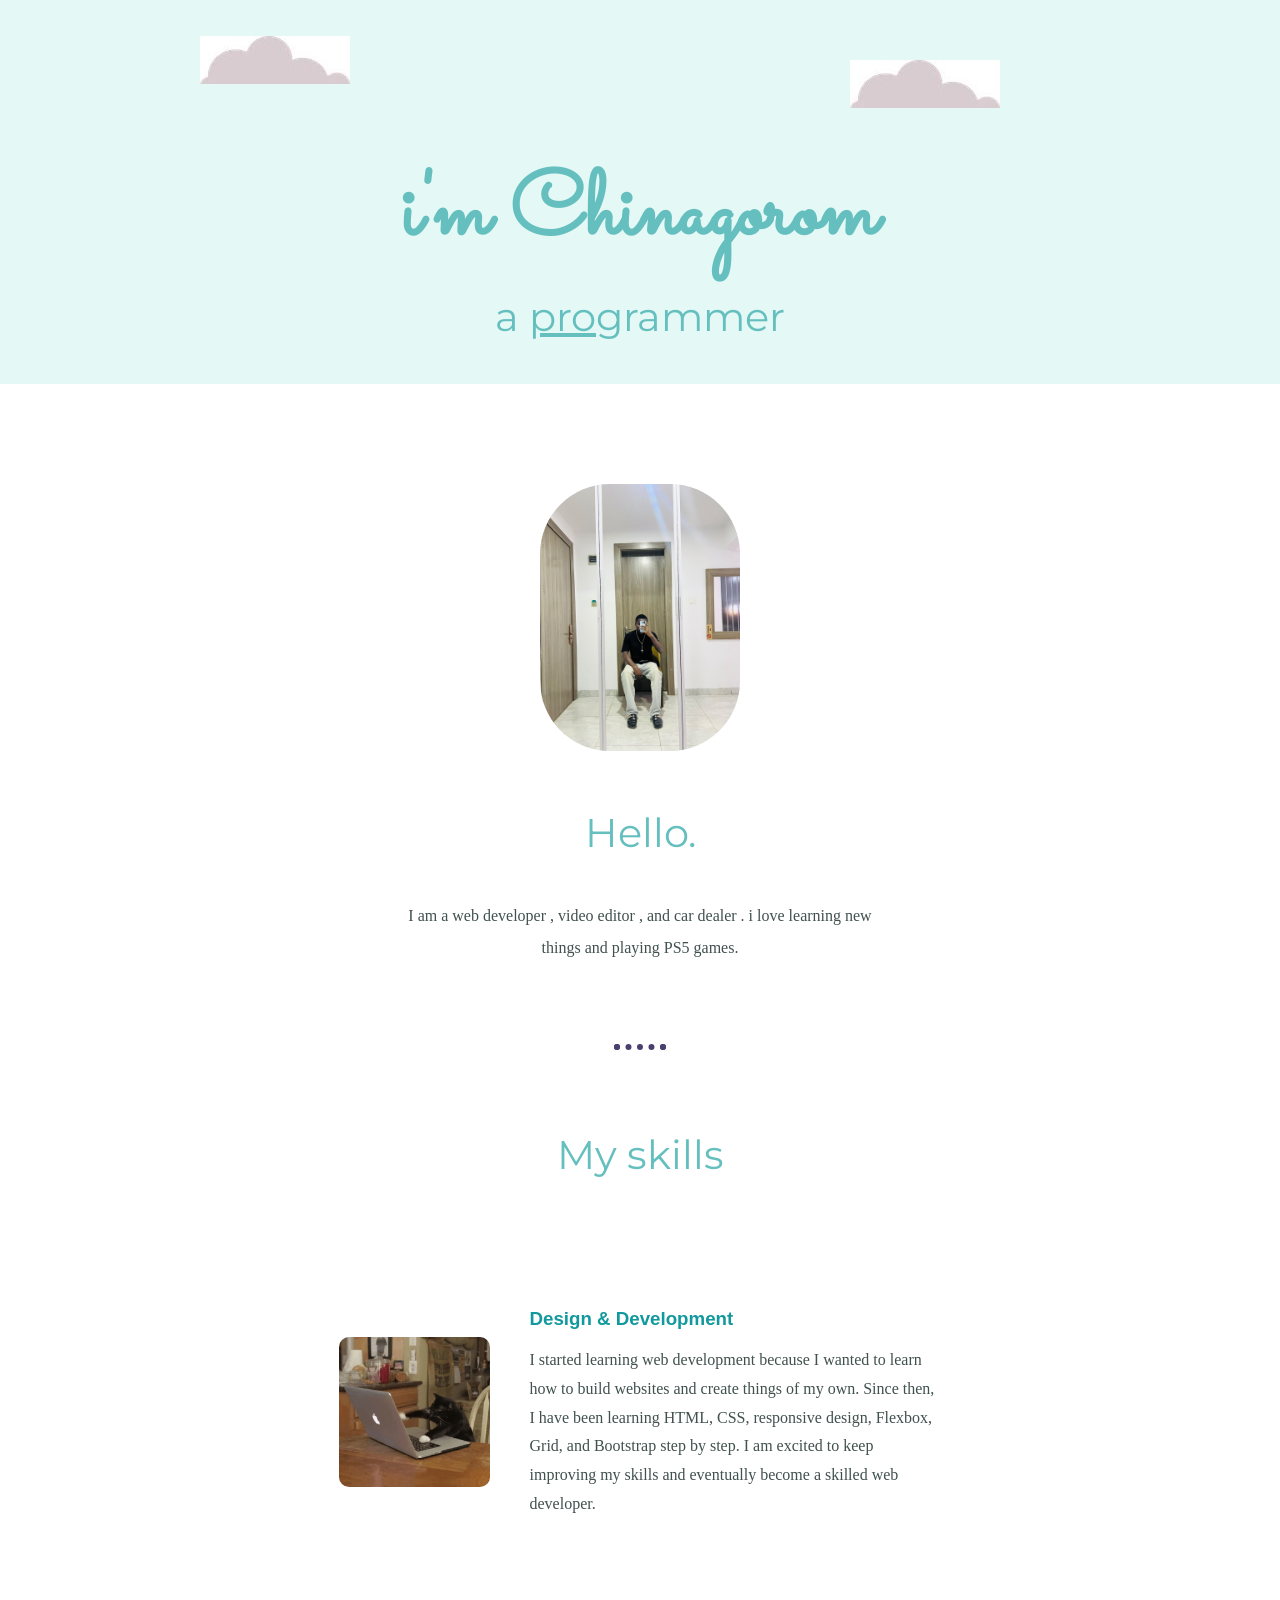
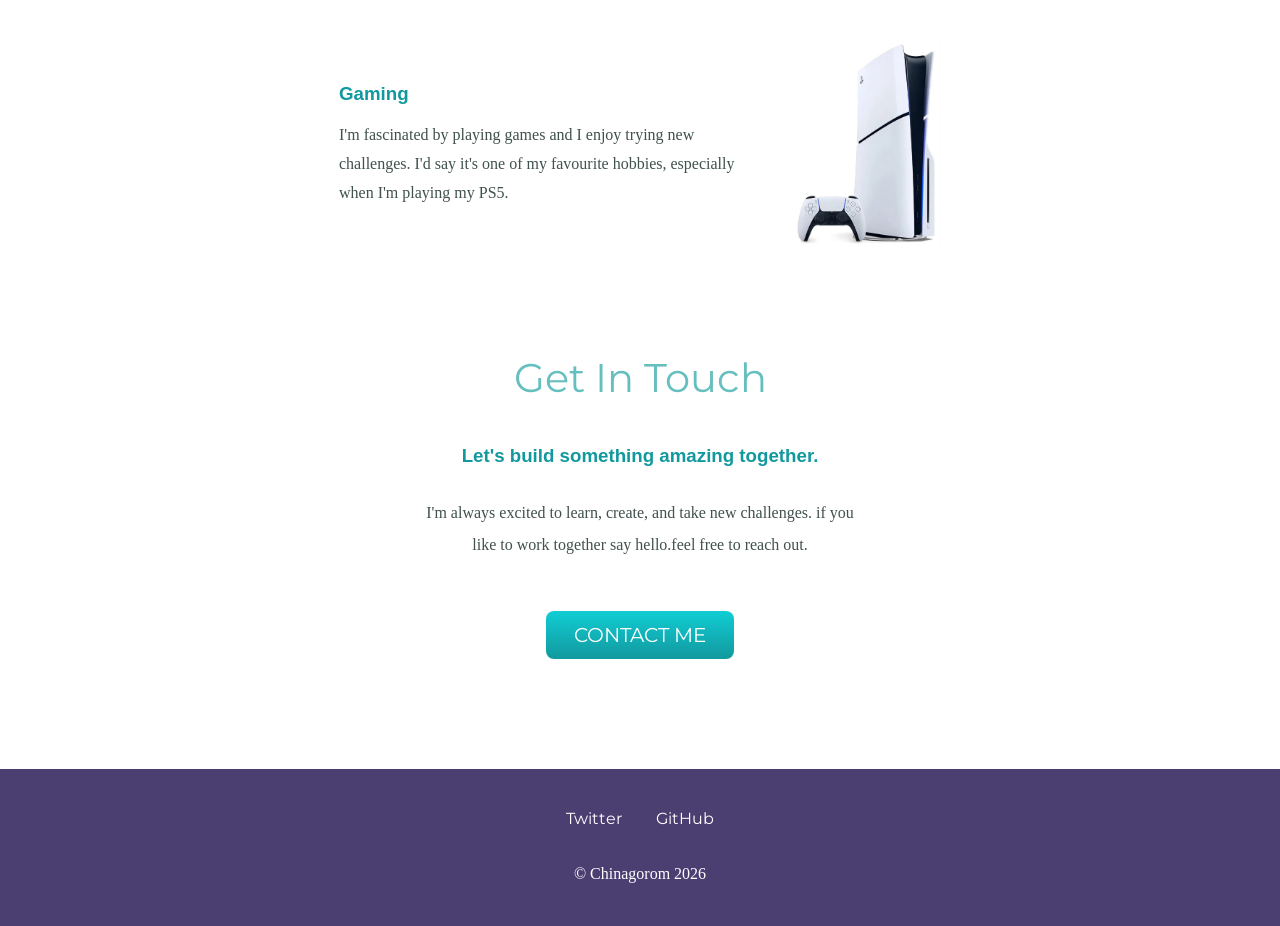
<file: index.html>
<!DOCTYPE html>
<html lang="en">
<head>
    <meta charset="UTF-8">
    <meta name="viewport" content="width=device-width, initial-scale=1.0">
    <title>Chinagorom Portfolio</title>
    <link rel="stylesheet" href="./style.css">
    <link rel="preconnect" href="https://fonts.googleapis.com">
  <link rel="preconnect" href="https://fonts.gstatic.com" crossorigin>
  <link href="https://fonts.googleapis.com/css2?family=Merriweather:wght@300;400;700&family=Montserrat:wght@400;700&family=Sacramento&display=swap" rel="stylesheet">
</head>
<body>
   <section class="hero">
    <img class="top-cloud" src="./Assets/cloud1.jpeg" alt="cloud1">
    <div class="title-text">
      <h1>i'm Chinagorom</h1>
      <h2>a <span class="pro">pro</span>grammer</h2>
    </div>
    <img class="bottom-cloud" src="./Assets/cloud2.jpeg" alt="cloud2">

   </section>
   <section class="about">
    <img class="profile-img" src="./Assets/profile.jpeg" alt="profile">
    <h2>Hello.</h2>
    <p class="intro">I am a web developer , video editor , and car dealer . i love learning new things and playing PS5 games.</p>
   </section>
<hr>
  <section class="skills">
  <h2>My skills</h2>

  <div class="skill-row">
    <img class="skill-img" src="./Assets/cat-typing-gif.gif" alt="typing cat">
    <div>
      <h3>Design & Development</h3>
      <p>I started learning web development because I wanted to learn how to build websites and create things of my own. Since then, I have been learning HTML, CSS, responsive design, Flexbox, Grid, and Bootstrap step by step. I am excited to keep improving my skills and eventually become a skilled web developer.</p>
    </div>
  </div>

  <div class="skill-row reverse">
    <img class="skill-img" src="./Assets/ps5.jpeg" alt="ps5">
    <div>
      <h3>Gaming</h3>
      <p>I'm fascinated by playing games and I enjoy trying new challenges. I'd say it's one of my favourite hobbies, especially when I'm playing my PS5.</p>
    </div>
  </div>
</section>
   <section class="contact">
    <h2>Get In Touch</h2>
    <h3>Let's build something amazing together.</h3>
    <p class="contact-message">I'm always excited to learn, create, and take new challenges. if you like to work together say hello.feel free to reach out.</p>
    <a class="btn"
     href="mailto:levichinagorom54@gmail.com">CONTACT ME</a>
   </section>

   <footer class="bottom-container">
  <a class="footer-link" href="https://x.com/fuckpoverty90">Twitter</a>
  <a class="footer-link" href="https://github.com/">GitHub</a>
  <p class="copyright">© Chinagorom 2026</p>
</footer>

</body>
</html>
</file>
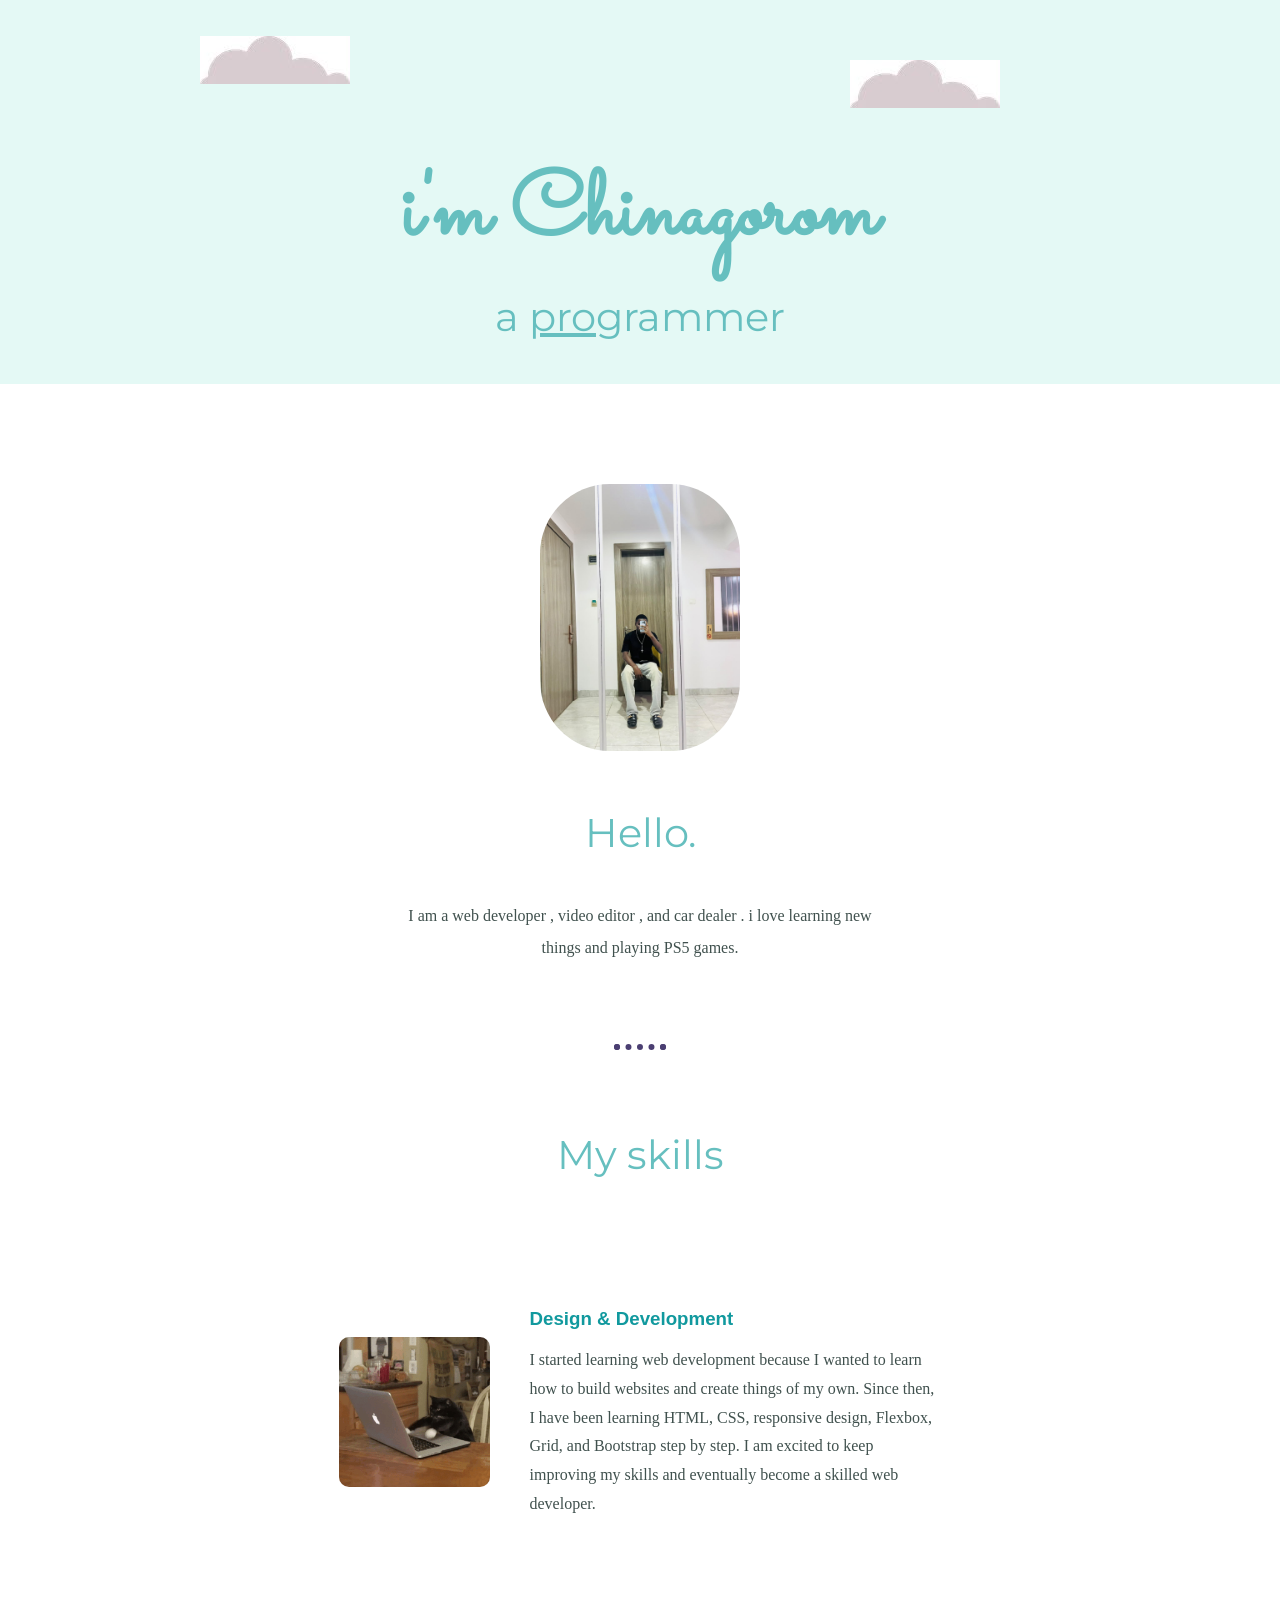
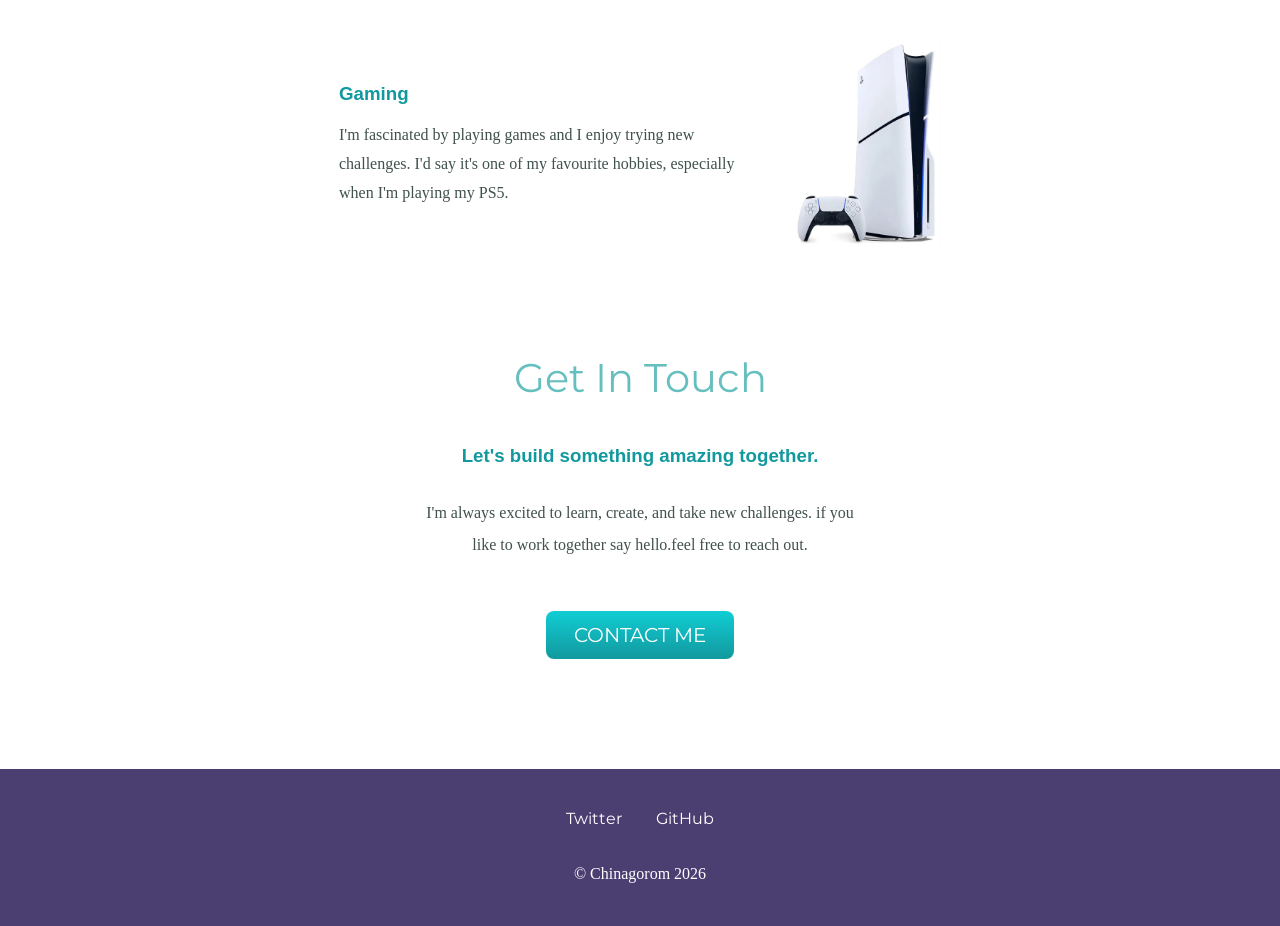
<file: index.html.html>
<!DOCTYPE html>
<html lang="en">
<head>
    <meta charset="UTF-8">
    <meta name="viewport" content="width=device-width, initial-scale=1.0">
    <title>Chinagorom Portfolio</title>
    <link rel="stylesheet" href="./style.css">
    <link rel="preconnect" href="https://fonts.googleapis.com">
  <link rel="preconnect" href="https://fonts.gstatic.com" crossorigin>
  <link href="https://fonts.googleapis.com/css2?family=Merriweather:wght@300;400;700&family=Montserrat:wght@400;700&family=Sacramento&display=swap" rel="stylesheet">
</head>
<body>
   <section class="hero">
    <img class="top-cloud" src="./Assets/cloud1.jpeg" alt="cloud1">
    <div class="title-text">
      <h1>i'm Chinagorom</h1>
      <h2>a <span class="pro">pro</span>grammer</h2>
    </div>
    <img class="bottom-cloud" src="./Assets/cloud2.jpeg" alt="cloud2">

   </section>
   <section class="about">
    <img class="profile-img" src="./Assets/profile.jpeg" alt="profile">
    <h2>Hello.</h2>
    <p class="intro">I am a web developer , video editor , and car dealer . i love learning new things and playing PS5 games.</p>
   </section>
<hr>
  <section class="skills">
  <h2>My skills</h2>

  <div class="skill-row">
    <img class="skill-img" src="./Assets/cat-typing-gif.gif" alt="typing cat">
    <div>
      <h3>Design & Development</h3>
      <p>I started learning web development because I wanted to learn how to build websites and create things of my own. Since then, I have been learning HTML, CSS, responsive design, Flexbox, Grid, and Bootstrap step by step. I am excited to keep improving my skills and eventually become a skilled web developer.</p>
    </div>
  </div>

  <div class="skill-row reverse">
    <img class="skill-img" src="./Assets/ps5.jpeg" alt="ps5">
    <div>
      <h3>Gaming</h3>
      <p>I'm fascinated by playing games and I enjoy trying new challenges. I'd say it's one of my favourite hobbies, especially when I'm playing my PS5.</p>
    </div>
  </div>
</section>
   <section class="contact">
    <h2>Get In Touch</h2>
    <h3>Let's build something amazing together.</h3>
    <p class="contact-message">I'm always excited to learn, create, and take new challenges. if you like to work together say hello.feel free to reach out.</p>
    <a class="btn"
     href="mailto:levichinagorom54@gmail.com">CONTACT ME</a>
   </section>

   <footer class="bottom-container">
  <a class="footer-link" href="https://x.com/fuckpoverty90">Twitter</a>
  <a class="footer-link" href="https://github.com/">GitHub</a>
  <p class="copyright">© Chinagorom 2026</p>
</footer>

</body>
</html>
</file>
<file: style.css>
* {
    box-sizing: border-box;
}

body {
    color: #40514e;
    margin: o;
    text-align: center;
    font-family: "merriweather" serif;
    background-color: white;
}

h1 {
    color: #66bfff;
    font-size: 5.625rem;
    margin: 50px auto 0 auto;
    font-family: "Sacramento", cursive;
}

h2 {
    color: #66bfbf;
    font-family: "montserrat", sans-serif ;
    font-size: 2.5rem;
    font-weight: normal;
    padding-bottom: 10px;
}

h3 {
    color: #11999e;
    font-family: "monsettat", sans-serif;
}

p {
    line-height: 2;
}

hr {
    border: dotted #4B3F72 6px;
    border-bottom: none;
    width: 4%;
    margin: 80px auto;
}

a {
    color: #11999e;
    font-family: "montserrat", sans-serif;
    margin: 10px 20px;
    text-decoration: none;
}

a:hover {
    color: #eaf6f6;
}

.hero {
    background-color: #e4f9f5;
    position: relative;
    padding-top: 100px;
    text-align: center;
    overflow: hidden;
}

.title-text {
    margin: 0 auto;
}

.title-text h1 {
    font-family: "sacramento", sans-serif;
    font-size: 5.625rem;
    color: #66bfbf;
    margin: 50px auto 0 auto;
}

.title-text h2 {
    font-family: "montserrat", sans-serif;
    font-size: 2.5rem;
    color: #66bfbf;
    font-weight: normal;
    margin-top: 10px;
}


.pro {
    text-decoration: underline;
}


.top-cloud {
    position: absolute;
    right: 280px;
    top: 60px;
    width: 150px;
}

.bottom-cloud {
    position: absolute;
    left: 200px;
    bottom: 300px;
    width: 150px;
}


.about {
    margin: 100px 0 50px;
    padding: 0 20px;
}

.profile-img {
    width: 200px;
    border-radius: 70px;
    margin-bottom: 20px;
}

.intro {
    width: 40%;
    margin: 0 auto;
    max-width: 500px;
}

.skills {
    margin: 80px auto 100px;
    max-width: 900px;
    padding: 0 20px;
}

.skill-row {
    width: 70%;
    margin: 100px auto;
    text-align: left;
    display: flex;
    align-items: center;
    gap: 40px;
}

.skill-row.reverse {
    flex-direction: row-reverse;
}

.skill-img {
    width: 25%;
    max-width: 220px;
    border-radius: 10px;
    flex-shrink: 0;
}

.skill-row div {
    flex: 1;
}

.skill-row h3 {
    margin-bottom: 15px;
}

.skill-row p {
    line-height: 1.8;
}

.contact {
    margin: 80px auto 100px;
    max-width: 600px;
    padding: 0 20px;
}

.contact-message {
    width: 80%;
    margin: 30px auto 40px;
}

.btn {
    background-color: #11cdd4;
    background-image: linear-gradient(to bottom, #11cdd4, #11999e);
    border-radius: 8px;
    font-family: "montserrat", sans-serif;
    color: #ffffff;
    font-size: 1.25rem;
    padding: 12px 28px;
    text-decoration: none;
    display: inline-block;
    transition: all 0.03s ease;
}

.btn:hover {
    background: #30e3cb;
    background-image: linear-gradient(to bottom, #30e3cb, #2bc4ad);
    transform: translateY(-2Px);
}

.botton-container {
    background-color: green ;
    padding: 50px 0 20px;
    text-align: center;
}


footer {
    background-color: #4B3F72;
    text-align: center;
    padding: 40px 0 20px;
}

footer a {
    color: white;
    text-decoration: none;
    margin: 0 15px;
}

footer p {
    color: white;
    margin-top: 30px;
}

footer a:hover {
    color: #00CED1;
}

/* Responsive Design */ 

* {
    box-sizing: border-box;
}

img {
    max-width: 100%;
    height: auto;
}

body {
    margin: 0;
    overflow-x: hidden;
}

@media (max-width: 768px) {
    section {
        padding-left: 20px;
        padding-right: 20px;
    }

.skill-row {
    flex-direction: column;
    align-items: center;
    text-align: center;
}

.skill-row.reverse {
    flex-direction: column;
}

.contact {
    padding: 50px 20px;
    text-align: center;
}

.contact h2 {
    font-size: 32px;
}

.contact h3 {
    font-size: 20px;
}

.contact-message {
    font-size: 16px;
    line-height: 1.6;
}

.bnt {
    display: inline-block;
    font-size: 16px;
    padding: 12px 25px;
}

.footer {
    padding: 30px 15px 20px;
}

.footer a {
    display: inline-block;
    margin: 8px 10px;
}

.footer p {
    margin-top: 20px;
}

}


@media (max-width: 480px ) {
    h1 {
        font-size: 32px;
    }

    h2 {
        font-size: 28px;
    }

    h3 {
        font-size: 18px;
    }

    p {
        font-size: 15px;
    }

    .contact h2 {
        font-size: 28px;
    }

    .contact h3 {
        font-size: 18px;
    }

    .btn {
        padding: 10px 20px;
        font-size: 14px;
    }

    .footer a {
        margin: 5px 8px;
    }
}
</file>
